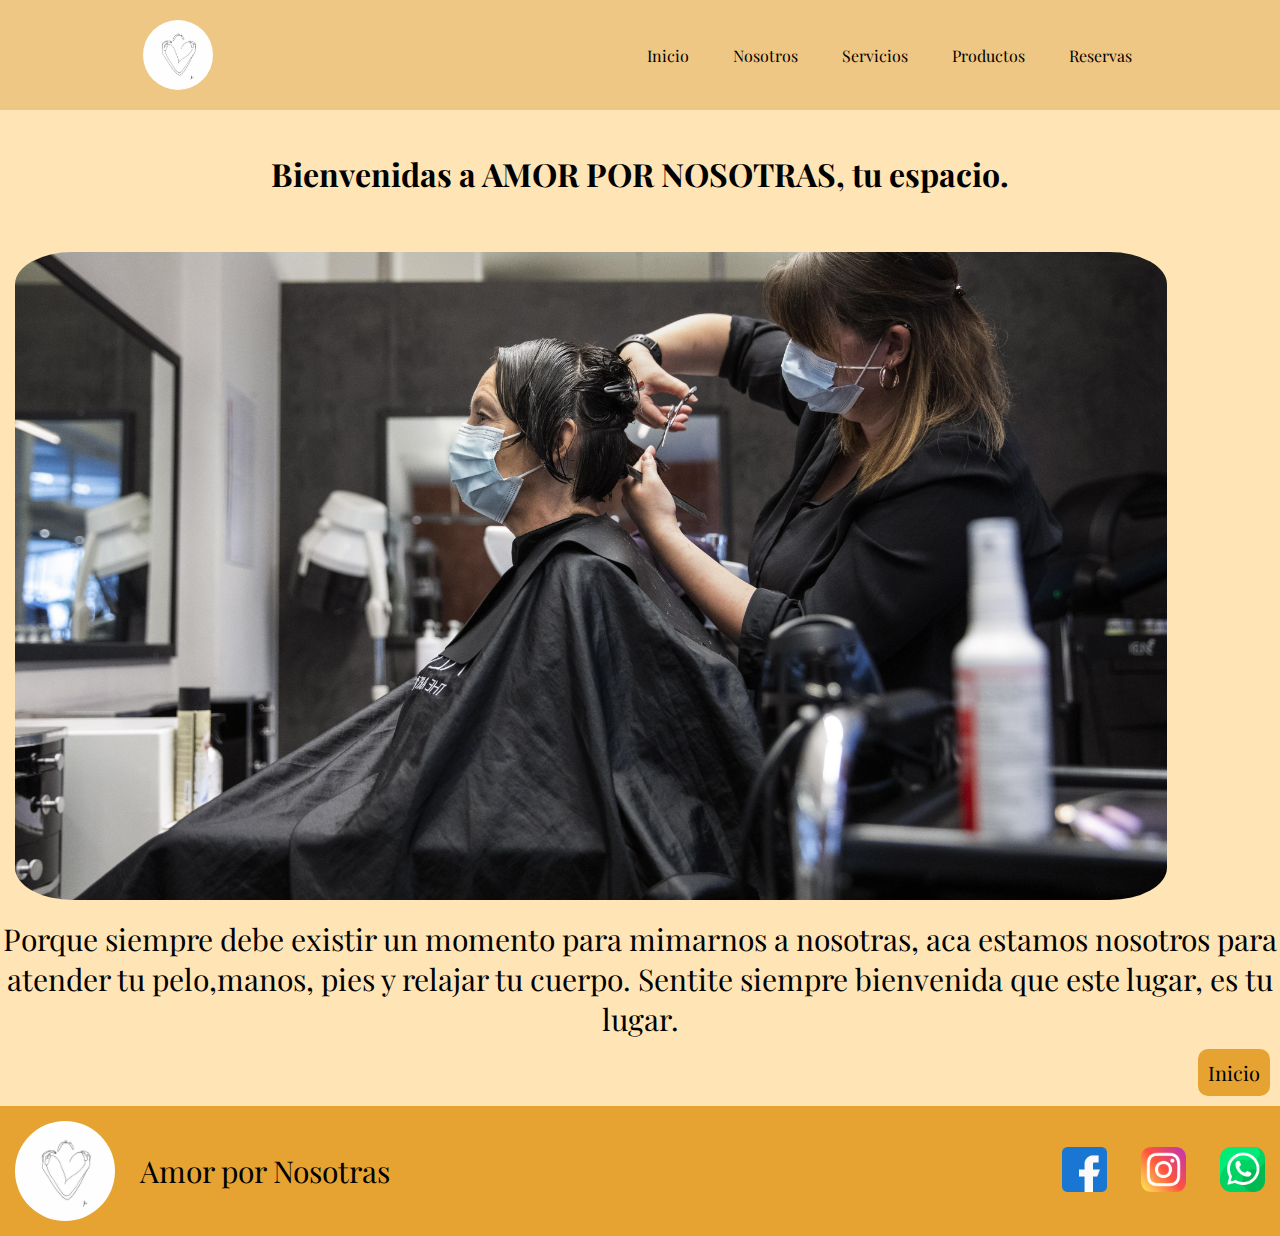
<file: pre-entrega-1/index.html>
<!DOCTYPE html>
<html lang="en">

<head>
    <meta charset="UTF-8">
    <meta http-equiv="X-UA-Compatible" content="IE=edge">
    <meta name="viewport" content="width=device-width, initial-scale=1.0">
    <title>Amor por nosotras</title>
    <link rel="icon" href="./images/images/amor-propio1.jpg">
    <link rel="stylesheet" href="styles/style.css">
</head>

<body>
    <header class="header">
        <div class="logo">
            <img src="./images/images/amor-propio1.jpg" alt="Logo de la pagina" class="logo-superior">
        </div>
        <nav>
            <ul class="menu">
                <li><a href="index.html">Inicio</a></li>
                <li><a href="./pages/nosotros.html">Nosotros</a></li>
                <li><a href="./pages/servicios.html">Servicios</a></li>
                <li><a href="./pages/productos.html">Productos</a></li>
                <li><a href="./pages/reservas.html">Reservas</a></li>
            </ul>
        </nav>
    </header>
    <br>
    <br>
    <h1> Bienvenidas a AMOR POR NOSOTRAS, tu espacio.</h1>
    <br>
    <br>
    <div class="div-padre">
        <div class="div1">
            <img src="./images/images/pelu-inicio.jpg" alt="Foto peluqueria" class="presentacion">
        </div>
        <div class="div2">
            <p class="introduccion">
                Porque siempre debe existir un momento para mimarnos a nosotras, aca estamos nosotros para atender tu
                pelo,manos, pies y relajar tu cuerpo. Sentite siempre bienvenida que este lugar, es tu lugar.
            </p>
        </div>
    </div>
    <div class="btn1">
        <a class="btn" href="index.html">Inicio</a>
    </div>
    <footer class="pie">
        <div class="caja1">
            <div class="logo">
                <img src="./images/images/amor-propio1.jpg" alt="Logo de la pagina"
                    class="logo-inferior">
                <p class="titulo-inferior">Amor por Nosotras</p>
            </div>
            <div class="redes">
                <span>
                    <img src="./images/images/facebook.png" alt="Facebook" class="fb">
                    <img src="./images/images/instagram.png" alt="Instagram" class="in">
                    <img src="./images/images/whatsapp.png" alt="Whatsapp" class="wpp">
                </span>

            </div>
        </div>
    </footer>
</body>

</html>
</file>
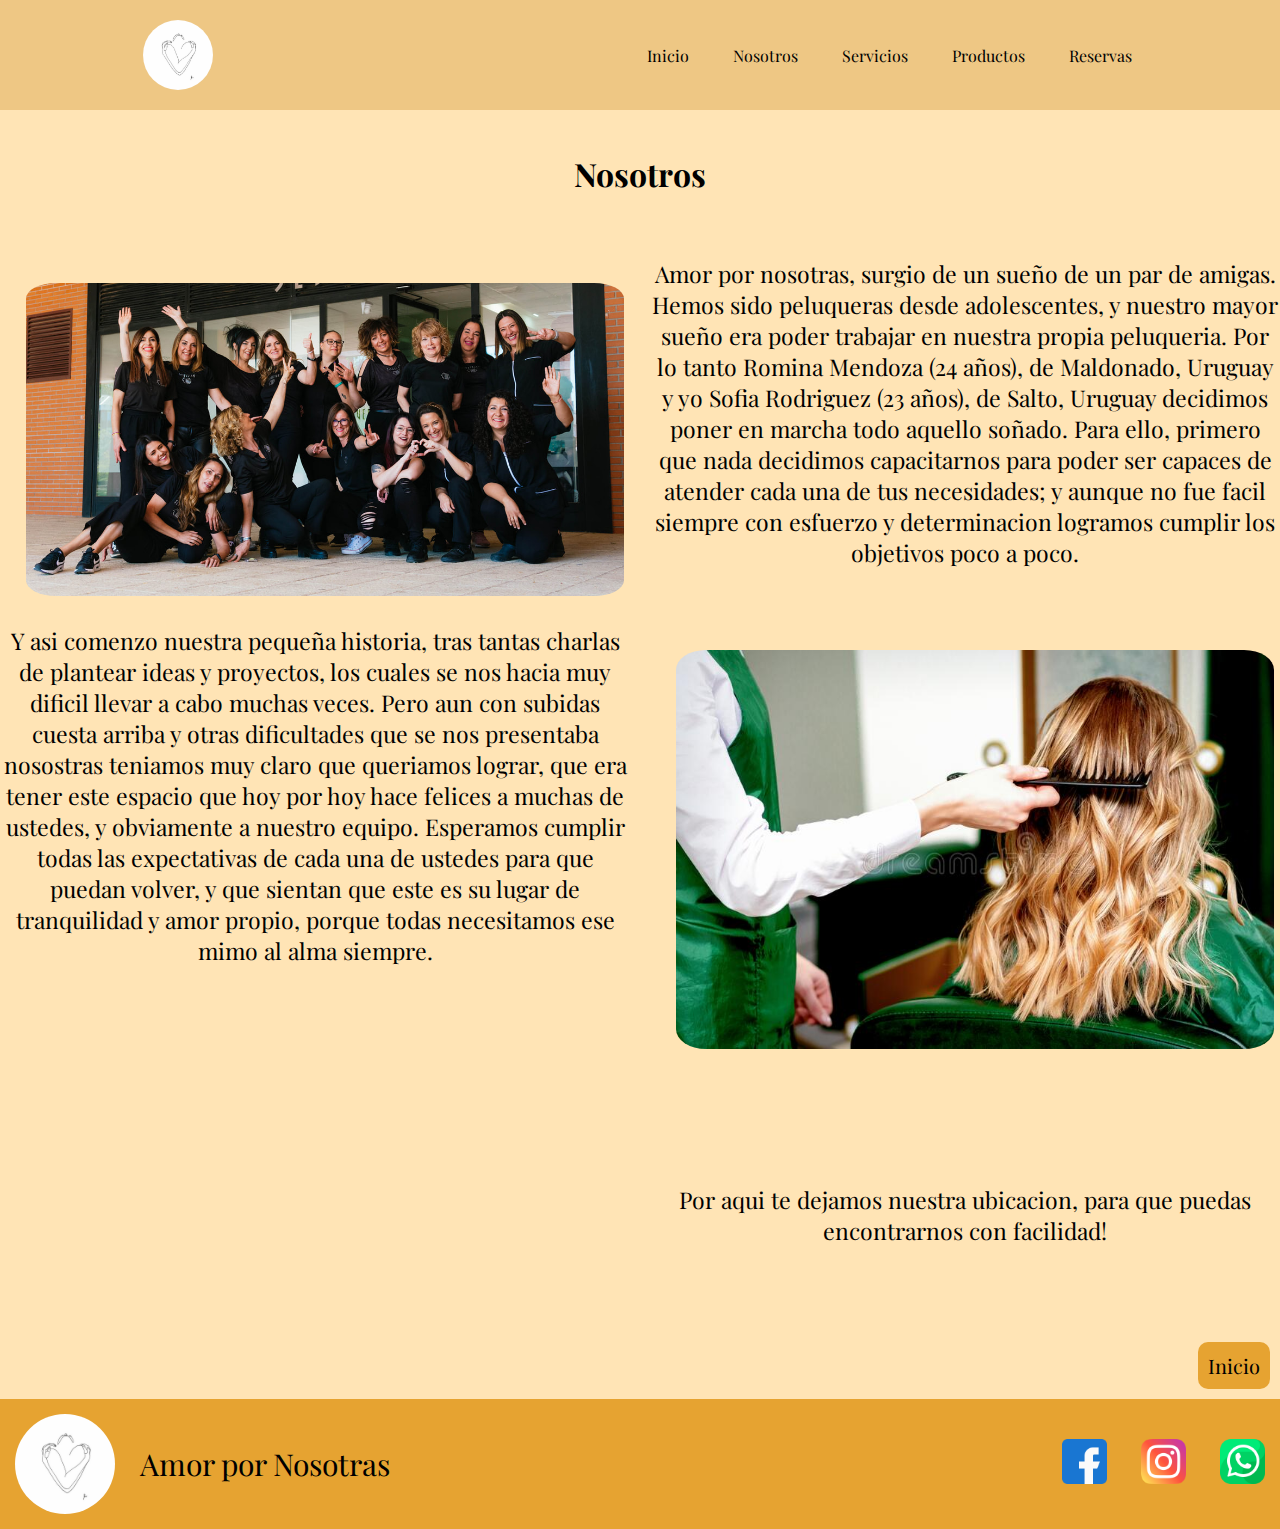
<file: pre-entrega-1/nosotros.html>
<!DOCTYPE html>
<html lang="en">

<head>
    <meta charset="UTF-8">
    <meta http-equiv="X-UA-Compatible" content="IE=edge">
    <meta name="viewport" content="width=device-width, initial-scale=1.0">
    <title>Amor por nosotras Inicio</title>
    <link rel="icon" href="./images/images/amor-propio1.jpg">
    <link rel="stylesheet" href="styles/style.css">
</head>

<body>
    <header class="header">
        <div class="logo">
            <img src="./images/images/amor-propio1.jpg" alt="Logo de la pagina" class="logo-superior">
        </div>
        <nav>
            <ul class="menu">
                <li><a href="index.html">Inicio</a></li>
                <li><a href="nosotros.html">Nosotros</a></li>
                <li><a href="servicios.html">Servicios</a></li>
                <li><a href="productos.html">Productos</a></li>
                <li><a href="reservas.html">Reservas</a></li>
            </ul>
        </nav>
    </header>
    <br>
    <br>
    <h1>Nosotros</h1>
    <br>
    <br>
    <br>
    <div class="container">
        <div class="item1">
            <img class="img" src="./images/images/pelu-nosotros1.jpg" alt="Foto de nuestro equipo.">
        </div>
        <div class="item2">
            <p>Amor por nosotras, surgio de un sueño de un par de amigas. Hemos sido peluqueras desde
                adolescentes,
                y nuestro mayor sueño era poder trabajar en nuestra propia peluqueria. Por lo tanto Romina Mendoza
                (24 años), de Maldonado, Uruguay y yo Sofia Rodriguez (23 años), de Salto, Uruguay decidimos poner
                en marcha todo aquello soñado.
                Para ello, primero que nada decidimos capacitarnos para poder ser capaces de atender cada una de
                tus necesidades; y aunque no fue facil siempre con esfuerzo y determinacion logramos cumplir los
                objetivos poco a poco.
            </p>
        </div>
    </div>
    <div class="container">
        <div class="item2">
            <p> Y asi comenzo nuestra pequeña historia, tras tantas charlas de plantear ideas y proyectos,
                los cuales se nos hacia muy dificil llevar a cabo muchas veces.
                Pero aun con subidas cuesta arriba y otras dificultades que se nos presentaba nosostras teniamos muy
                claro
                que queriamos lograr, que era tener este espacio que hoy por hoy hace felices a muchas de ustedes, y
                obviamente a nuestro equipo.
                Esperamos cumplir todas las expectativas de cada una de ustedes para que puedan volver, y que sientan
                que
                este es su lugar de tranquilidad y amor propio, porque todas necesitamos ese mimo al alma siempre.
            </p>
        </div>
        <div class="item1">
            <img src="./images/images/peinados.jpg"
                alt="Segunda foto de nuestro equipo.">
        </div>
    </div>
    <div class="col">
        <div class="item1">
            <iframe
                src="https://www.google.com/maps/embed?pb=!1m18!1m12!1m3!1d1636.2701202937812!2d-54.98358688210222!3d-34.89288970215304!2m3!1f0!2f0!3f0!3m2!1i1024!2i768!4f13.1!3m3!1m2!1s0x9575116d8a341df5%3A0x7ba27c5ccbbc2c7!2sSALUD%20Y%20BELLEZA!5e0!3m2!1ses-419!2suy!4v1679003497222!5m2!1ses-419!2suy"
                width="100%" height="250" style="border:0;" allowfullscreen="" loading="lazy"
                referrerpolicy="no-referrer-when-downgrade"></iframe>
        </div>
        <div class="item2">
            <p>Por aqui te dejamos nuestra ubicacion, para que puedas encontrarnos con facilidad!</p>
        </div>
    </div>
    <div class="btn1">
        <a class="btn" href="index.html">Inicio</a>
    </div>
    <footer class="pie">
        <div class="caja1">
            <div class="logo">
                <img src="./images/images/amor-propio1.jpg" alt="Logo de la pagina"
                    class="logo-inferior">
                <p class="titulo-inferior">Amor por Nosotras</p>
            </div>
            <div class="redes">
                <span>
                    <img src="./images/images/facebook.png" alt="Facebook" class="fb">
                    <img src="./images/images/instagram.png" alt="Instagram" class="in">
                    <img src="./images/images/whatsapp.png" alt="Whatsapp" class="wpp">
                </span>

            </div>
        </div>
    </footer>
</body>

</html>
</file>
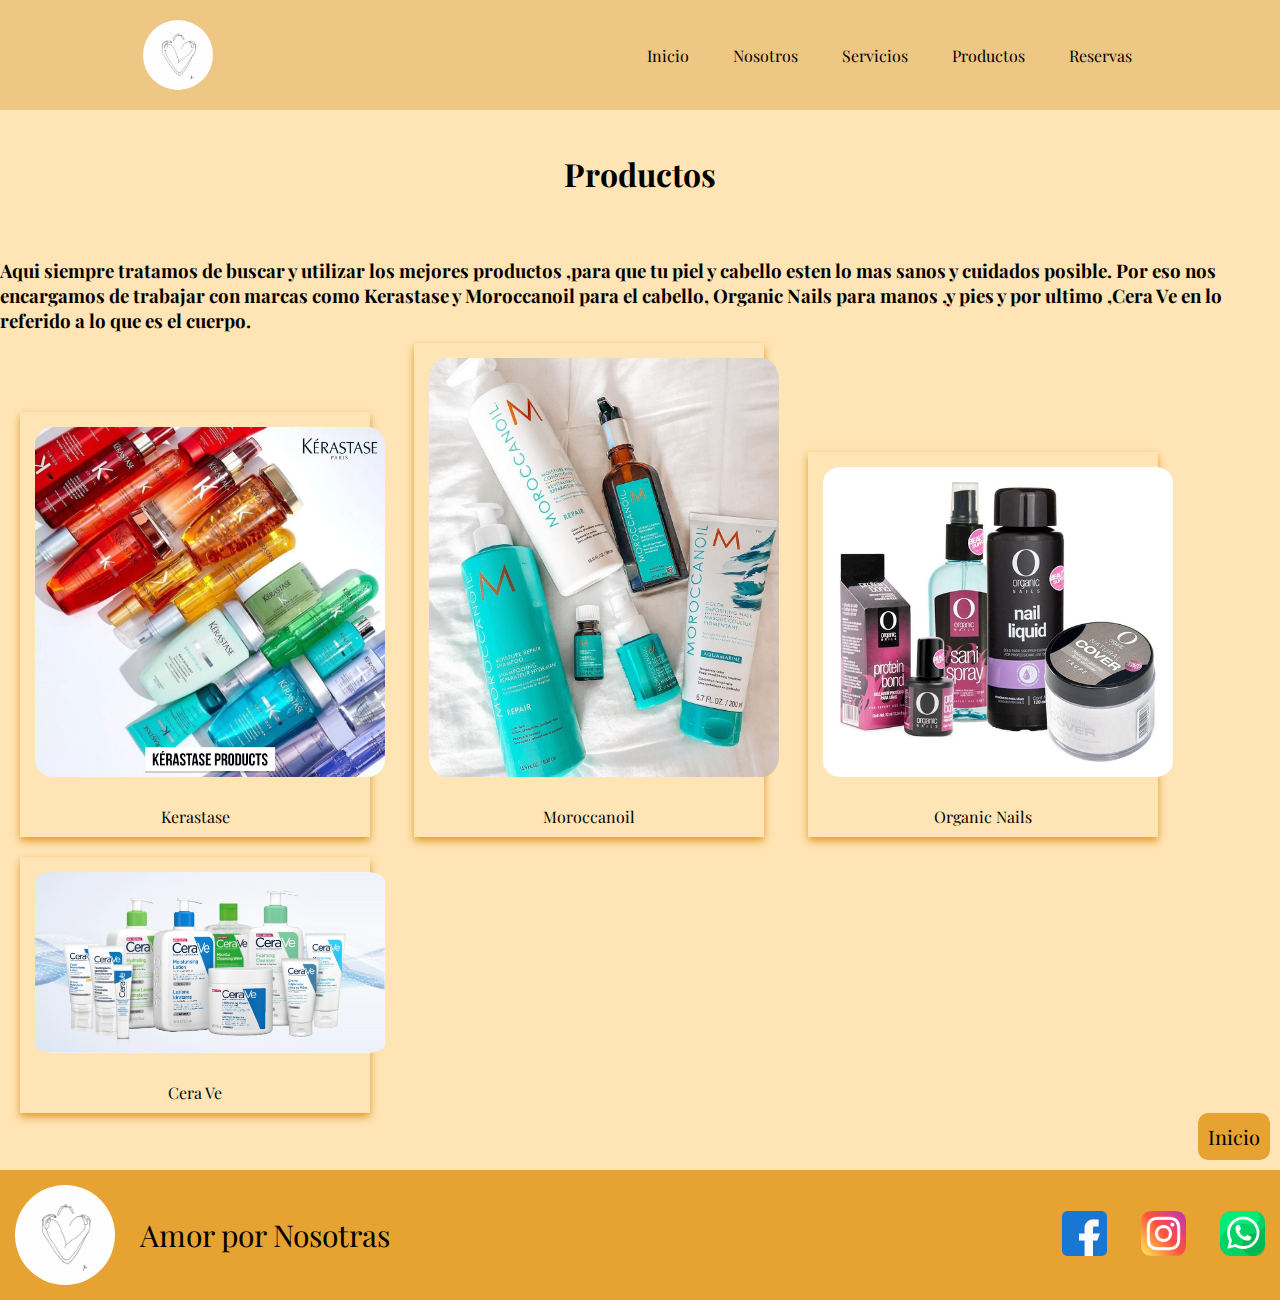
<file: pre-entrega-1/productos.html>
<!DOCTYPE html>
<html lang="en">

<head>
    <meta charset="UTF-8">
    <meta http-equiv="X-UA-Compatible" content="IE=edge">
    <meta name="viewport" content="width=device-width, initial-scale=1.0">
    <title>Amor por nosotras Productos</title>
    <link rel="icon" href="./images/images/amor-propio1.jpg">
    <link rel="stylesheet" href="styles/style.css">
</head>

<body>
    <header class="header">
        <div class="logo">
            <img src="./images/images/amor-propio1.jpg" alt="Logo de la pagina" class="logo-superior">
        </div>
        <nav>
            <ul class="menu">
                <li><a href="index.html">Inicio</a></li>
                <li><a href="nosotros.html">Nosotros</a></li>
                <li><a href="servicios.html">Servicios</a></li>
                <li><a href="productos.html">Productos</a></li>
                <li><a href="reservas.html">Reservas</a></li>
            </ul>
        </nav>
    </header>
    <br>
    <br>
    <h1>Productos</h1>
    <br>
    <br>
    <br>
    <h3>Aqui siempre tratamos de buscar y utilizar los mejores productos ,para que tu piel y cabello esten lo mas sanos
        y
        cuidados posible.


        Por eso nos encargamos de trabajar con marcas como Kerastase y Moroccanoil para el cabello,
        Organic Nails para manos ,y pies y por ultimo ,Cera Ve en lo referido a lo que es el cuerpo.</h3>
    <div class="galeria">
        <div class="foto">
            <img src="./images/images/Kerastase-Product.webp" alt="Productos Kerastase"
                class="productos">
        </div>
        <div class="desc">
            <p>Kerastase</p>
        </div>
    </div>
    <div class="galeria">
        <div class="foto">
            <img src="./images/images/moroccanoil.jpeg" alt="Productos Moroccanoil" class="productos">
        </div>
        <div class="desc">
            <p>Moroccanoil</p>
        </div>
    </div>
    <div class="galeria">
        <div class="foto">
            <img src="./images/images/organic-nails.jpg" alt="Productos Organic Nails"
                class="productos">
        </div>
        <div class="desc">
            <p>Organic Nails</p>
        </div>
    </div>
    <div class="galeria">
        <div class="foto">
            <img src="./images/images/ceravebannernuevoimpactar.jpg" alt="Productos Cera Ve"
                class="productos">
        </div>
        <div class="desc">
            <p>Cera Ve</p>
        </div>
    </div>
    </div>
    <div class="btn1">
        <a class="btn" href="index.html">Inicio</a>
    </div>
    <footer class="pie">
        <div class="caja1">
            <div class="logo">
                <img src="./images/images/amor-propio1.jpg" alt="Logo de la pagina"
                    class="logo-inferior">
                <p class="titulo-inferior">Amor por Nosotras</p>
            </div>
            <div class="redes">
                <span>
                    <img src="./images/images/facebook.png" alt="Facebook" class="fb">
                    <img src="./images/images/instagram.png" alt="Instagram" class="in">
                    <img src="./images/images/whatsapp.png" alt="Whatsapp" class="wpp">
                </span>

            </div>
        </div>
    </footer>
</body>

</html>
</file>
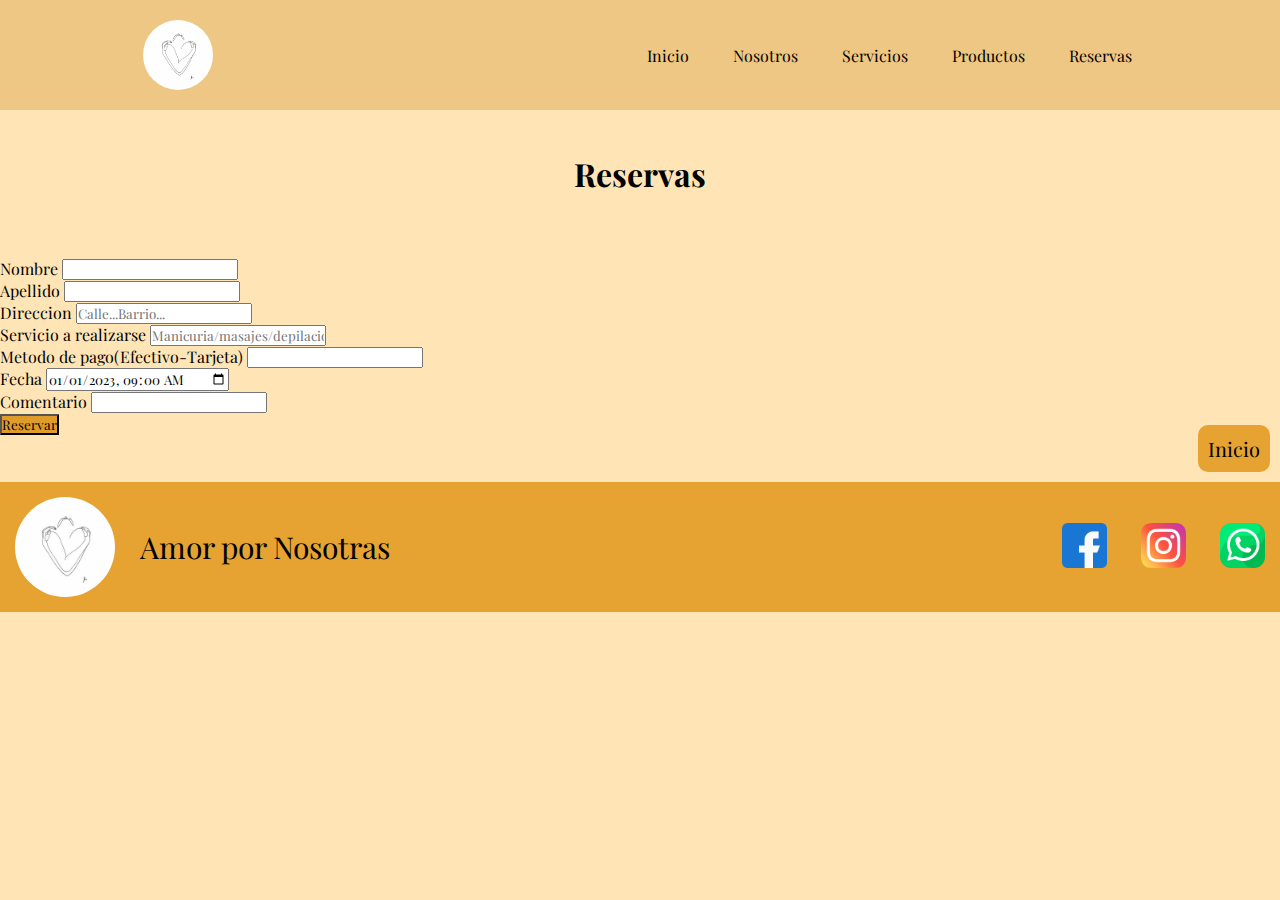
<file: pre-entrega-1/reservas.html>
<!DOCTYPE html>
<html lang="en">

<head>
    <meta charset="UTF-8">
    <meta http-equiv="X-UA-Compatible" content="IE=edge">
    <meta name="viewport" content="width=device-width, initial-scale=1.0">
    <title>Amor por nosotras Reservas</title>
    <link rel="icon" href="./images/images/amor-propio1.jpg">
    <link rel="stylesheet" href="styles/style.css">
    <link href="https://cdn.jsdelivr.net/npm/bootstrap@5.3.0-alpha1/dist/css/bootstrap.min.css" rel="stylesheet"
        integrity="sha384-GLhlTQ8iRABdZLl6O3oVMWSktQOp6b7In1Zl3/Jr59b6EGGoI1aFkw7cmDA6j6gD" crossorigin="anonymous">
</head>

<body>
    <header class="header">
        <div class="logo">
            <img src="./images/images/amor-propio1.jpg" alt="Logo de la pagina" class="logo-superior">
        </div>
        <nav>
            <ul class="menu">
                <li><a href="index.html">Inicio</a></li>
                <li><a href="nosotros.html">Nosotros</a></li>
                <li><a href="servicios.html">Servicios</a></li>
                <li><a href="productos.html">Productos</a></li>
                <li><a href="reservas.html">Reservas</a></li>
            </ul>
        </nav>
    </header>
    <br>
    <br>
    <h1> Reservas</h1>
    <br>
    <br>
    <br>
    <form class="row g-3">
        <div class="col-md-6">
            <label for="inputNombre4" class="form-label">Nombre</label>
            <input type="text" class="form-control" id="inputNombre4">
        </div>
        <div class="col-md-6">
            <label for="inputApellido4" class="form-label">Apellido</label>
            <input type="text" class="form-control" id="inputApellido4">
        </div>
        <div class="col-12">
            <label for="inputDireccion" class="form-label">Direccion</label>
            <input type="text" class="form-control" id="inputDireccion" placeholder="Calle...Barrio...">
        </div>
        <div class="col-12">
            <label for="inputServicio" class="form-label">Servicio a realizarse</label>
            <input type="text" class="form-control" id="inputServicio" placeholder="Manicuria/masajes/depilacion...">
        </div>
        <div class="col-md-6">
            <label for="inputMetodopago" class="form-label">Metodo de pago(Efectivo-Tarjeta)</label>
            <input type="text" class="form-control" id="inputMetodopago">
        </div>
        <div class="col-md-4">
            <label for="inputFecha" class="form-label">Fecha</label>
            <input type="datetime-local" value="2023-01-01T09:00" min="2023-01-01" max="2023-06-31">
        </div>
        <div class="col-md-2">
            <label for="inputComentario" class="form-label">Comentario</label>
            <input type="text" class="form-control" id="inputComentario">
        </div>
        <div class="col-12">
            <button type="submit" class="btn-res">Reservar</button>
        </div>
    </form>
    <div class="btn1">
        <a class="btn" href="index.html">Inicio</a>
    </div>
    <footer class="pie">
        <div class="caja1">
            <div class="logo">
                <img src="./images/images/amor-propio1.jpg" alt="Logo de la pagina"
                    class="logo-inferior">
                <p class="titulo-inferior">Amor por Nosotras</p>
            </div>
            <div class="redes">
                <span>
                    <img src="./images/images/facebook.png" alt="Facebook" class="fb">
                    <img src="./images/images/instagram.png" alt="Instagram" class="in">
                    <img src="./images/images/whatsapp.png" alt="Whatsapp" class="wpp">
                </span>

            </div>
        </div>
    </footer>
    <script src="https://cdn.jsdelivr.net/npm/bootstrap@5.3.0-alpha1/dist/js/bootstrap.bundle.min.js"
        integrity="sha384-w76AqPfDkMBDXo30jS1Sgez6pr3x5MlQ1ZAGC+nuZB+EYdgRZgiwxhTBTkF7CXvN"
        crossorigin="anonymous"></script>
</body>

</html>
</file>
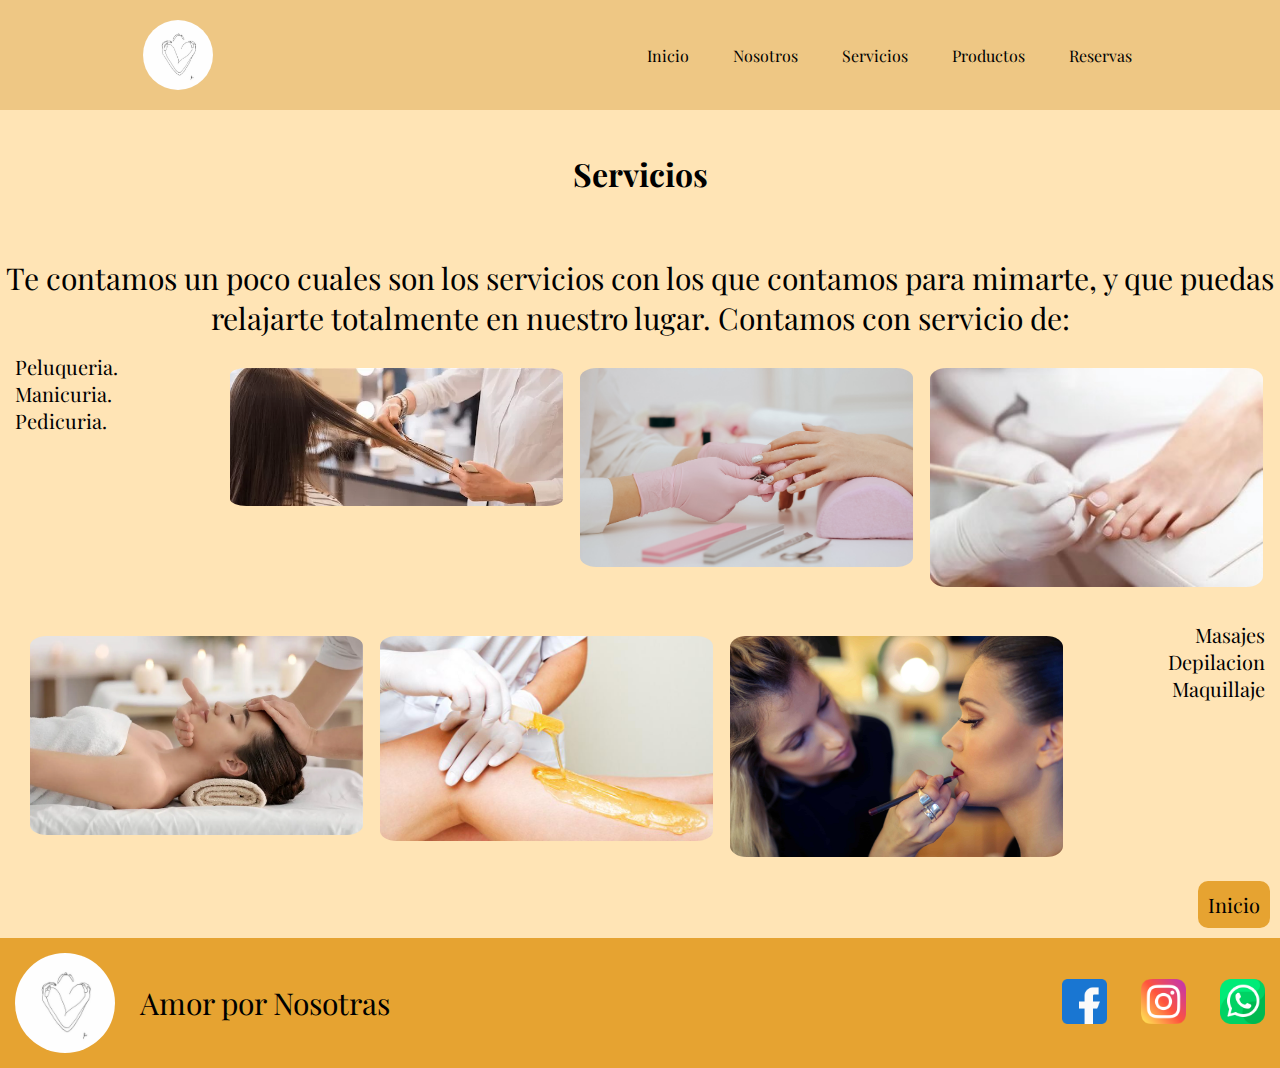
<file: pre-entrega-1/servicios.html>
<!DOCTYPE html>
<html lang="en">

<head>
    <meta charset="UTF-8">
    <meta http-equiv="X-UA-Compatible" content="IE=edge">
    <meta name="viewport" content="width=device-width, initial-scale=1.0">
    <title>Amor por nosotras Servicios</title>
    <link rel="icon" href="./images/images/amor-propio1.jpg">
    <link rel="stylesheet" href="styles/style.css">
</head>

<body>
    <header class="header">
        <div class="logo">
            <img src="./images/images/amor-propio1.jpg" alt="Logo de la pagina" class="logo-superior">
        </div>
        <nav>
            <ul class="menu">
                <li><a href="index.html">Inicio</a></li>
                <li><a href="nosotros.html">Nosotros</a></li>
                <li><a href="servicios.html">Servicios</a></li>
                <li><a href="productos.html">Productos</a></li>
                <li><a href="reservas.html">Reservas</a></li>
            </ul>
        </nav>
    </header>
    <br>
    <br>
    <h1>Servicios</h1>
    <br>
    <br>
    <br>
    <div class="servicios">Te contamos un poco cuales son los servicios con los que contamos para mimarte, y que puedas
        relajarte
        totalmente en nuestro lugar. Contamos con servicio de: </div>
    <div class="lista-padre">
        <div class="lista1">
            <ul >
                <li>Peluqueria.</li>
                <li>Manicuria.</li>
                <li>Pedicuria.</li>
            </ul>
        </div>
        <div>
            <img src="./images/images/pelu-serv-1.webp" alt="Servicio de peluqueria">
        </div>
        <div>
            <img src="./images/images/manicura-haciendo-arreglo-de-manos-2.jpg"
                alt="Servicio de manicuria">
        </div>
        <div>
            <img src="./images/images/pedicuria.1.jpg" alt="Servicio de pedicuria">
        </div>
    </div>
    <div class="lista-padre2">
        <div>
            <img src="./images/images/masaje.webp" alt="Servicio de masajes">
        </div>
        <div>
            <img src="./images/images/depilacion.jpg" alt="Servicio de depilacion">
        </div>
        <div>
            <img src="./images/images/maquillaje.jpg" alt="Servicio de maquillaje">
        </div>
        <div class="lista1">
            <ul >
                <li>Masajes</li>
                <li>Depilacion</li>
                <li>Maquillaje</li>
            </ul>
        </div>
    </div>
    <div class="btn1">
        <a class="btn" href="index.html">Inicio</a>
    </div>
    <footer class="pie">
        <div class="caja1">
            <div class="logo">
                <img src="./images/images/amor-propio1.jpg" alt="Logo de la pagina"
                    class="logo-inferior">
                <p class="titulo-inferior">Amor por Nosotras</p>
            </div>
            <div class="redes">
                <span>
                    <img src="./images/images/facebook.png" alt="Facebook" class="fb">
                    <img src="./images/images/instagram.png" alt="Instagram" class="in">
                    <img src="./images/images/whatsapp.png" alt="Whatsapp" class="wpp">
                </span>

            </div>
        </div>
    </footer>
</body>

</html>
</file>
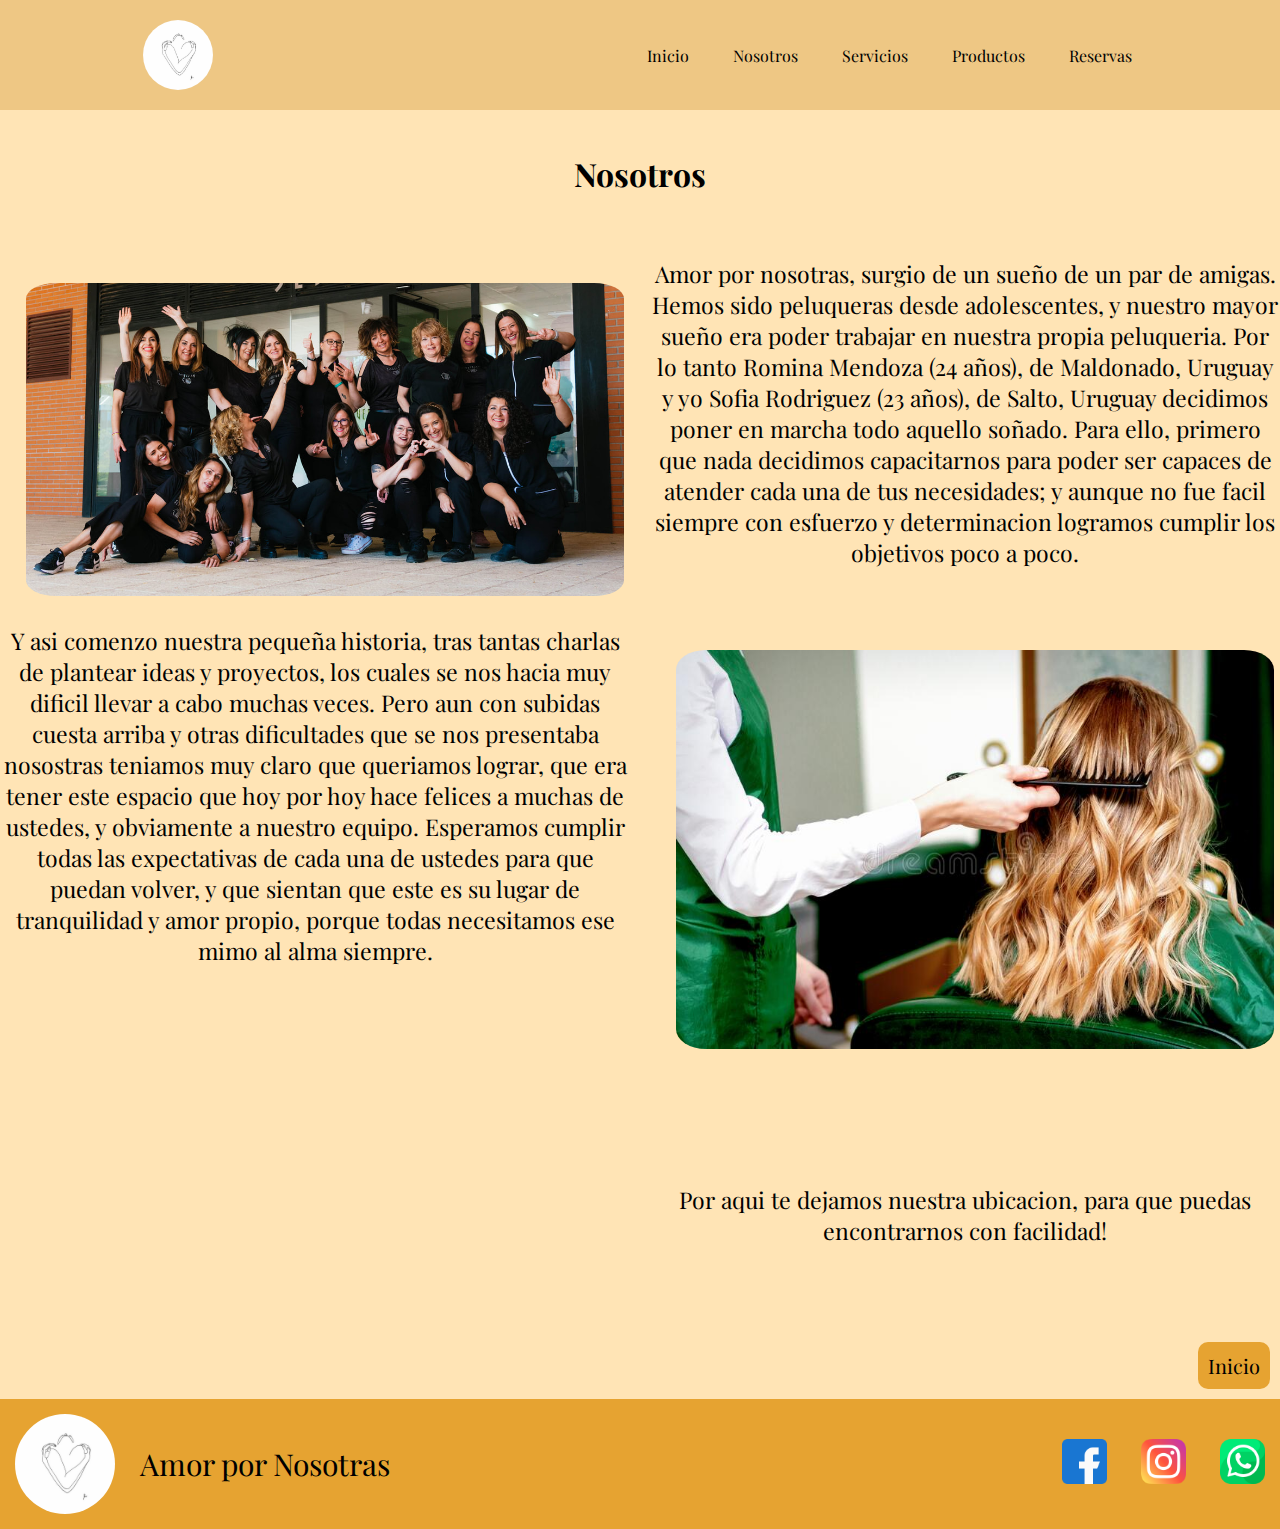
<file: pre-entrega-1/pages/nosotros.html>
<!DOCTYPE html>
<html lang="en">

<head>
    <meta charset="UTF-8">
    <meta http-equiv="X-UA-Compatible" content="IE=edge">
    <meta name="viewport" content="width=device-width, initial-scale=1.0">
    <title>Amor por nosotras Inicio</title>
    <link rel="icon" href="../images/images/amor-propio1.jpg">
    <link rel="stylesheet" href="../styles/style.css">
</head>

<body>
    <header class="header">
        <div class="logo">
            <img src="../images/images/amor-propio1.jpg" alt="Logo de la pagina" class="logo-superior">
        </div>
        <nav>
            <ul class="menu">
                <li><a href="../index.html">Inicio</a></li>
                <li><a href="nosotros.html">Nosotros</a></li>
                <li><a href="servicios.html">Servicios</a></li>
                <li><a href="productos.html">Productos</a></li>
                <li><a href="reservas.html">Reservas</a></li>
            </ul>
        </nav>
    </header>
    <br>
    <br>
    <h1>Nosotros</h1>
    <br>
    <br>
    <br>
    <div class="container">
        <div class="item1">
            <img class="img" src="../images/images/pelu-nosotros1.jpg" alt="Foto de nuestro equipo.">
        </div>
        <div class="item2">
            <p>Amor por nosotras, surgio de un sueño de un par de amigas. Hemos sido peluqueras desde
                adolescentes,
                y nuestro mayor sueño era poder trabajar en nuestra propia peluqueria. Por lo tanto Romina Mendoza
                (24 años), de Maldonado, Uruguay y yo Sofia Rodriguez (23 años), de Salto, Uruguay decidimos poner
                en marcha todo aquello soñado.
                Para ello, primero que nada decidimos capacitarnos para poder ser capaces de atender cada una de
                tus necesidades; y aunque no fue facil siempre con esfuerzo y determinacion logramos cumplir los
                objetivos poco a poco.
            </p>
        </div>
    </div>
    <div class="container">
        <div class="item2">
            <p> Y asi comenzo nuestra pequeña historia, tras tantas charlas de plantear ideas y proyectos,
                los cuales se nos hacia muy dificil llevar a cabo muchas veces.
                Pero aun con subidas cuesta arriba y otras dificultades que se nos presentaba nosostras teniamos muy
                claro
                que queriamos lograr, que era tener este espacio que hoy por hoy hace felices a muchas de ustedes, y
                obviamente a nuestro equipo.
                Esperamos cumplir todas las expectativas de cada una de ustedes para que puedan volver, y que sientan
                que
                este es su lugar de tranquilidad y amor propio, porque todas necesitamos ese mimo al alma siempre.
            </p>
        </div>
        <div class="item1">
            <img src="../images/images/peinados.jpg"
                alt="Segunda foto de nuestro equipo.">
        </div>
    </div>
    <div class="col">
        <div class="item1">
            <iframe
                src="https://www.google.com/maps/embed?pb=!1m18!1m12!1m3!1d1636.2701202937812!2d-54.98358688210222!3d-34.89288970215304!2m3!1f0!2f0!3f0!3m2!1i1024!2i768!4f13.1!3m3!1m2!1s0x9575116d8a341df5%3A0x7ba27c5ccbbc2c7!2sSALUD%20Y%20BELLEZA!5e0!3m2!1ses-419!2suy!4v1679003497222!5m2!1ses-419!2suy"
                width="100%" height="250" style="border:0;" allowfullscreen="" loading="lazy"
                referrerpolicy="no-referrer-when-downgrade"></iframe>
        </div>
        <div class="item2">
            <p>Por aqui te dejamos nuestra ubicacion, para que puedas encontrarnos con facilidad!</p>
        </div>
    </div>
    <div class="btn1">
        <a class="btn" href="index.html">Inicio</a>
    </div>
    <footer class="pie">
        <div class="caja1">
            <div class="logo">
                <img src="../images/images/amor-propio1.jpg" alt="Logo de la pagina"
                    class="logo-inferior">
                <p class="titulo-inferior">Amor por Nosotras</p>
            </div>
            <div class="redes">
                <span>
                    <img src="../images/images/facebook.png" alt="Facebook" class="fb">
                    <img src="../images/images/instagram.png" alt="Instagram" class="in">
                    <img src="../images/images/whatsapp.png" alt="Whatsapp" class="wpp">
                </span>

            </div>
        </div>
    </footer>
</body>

</html>
</file>
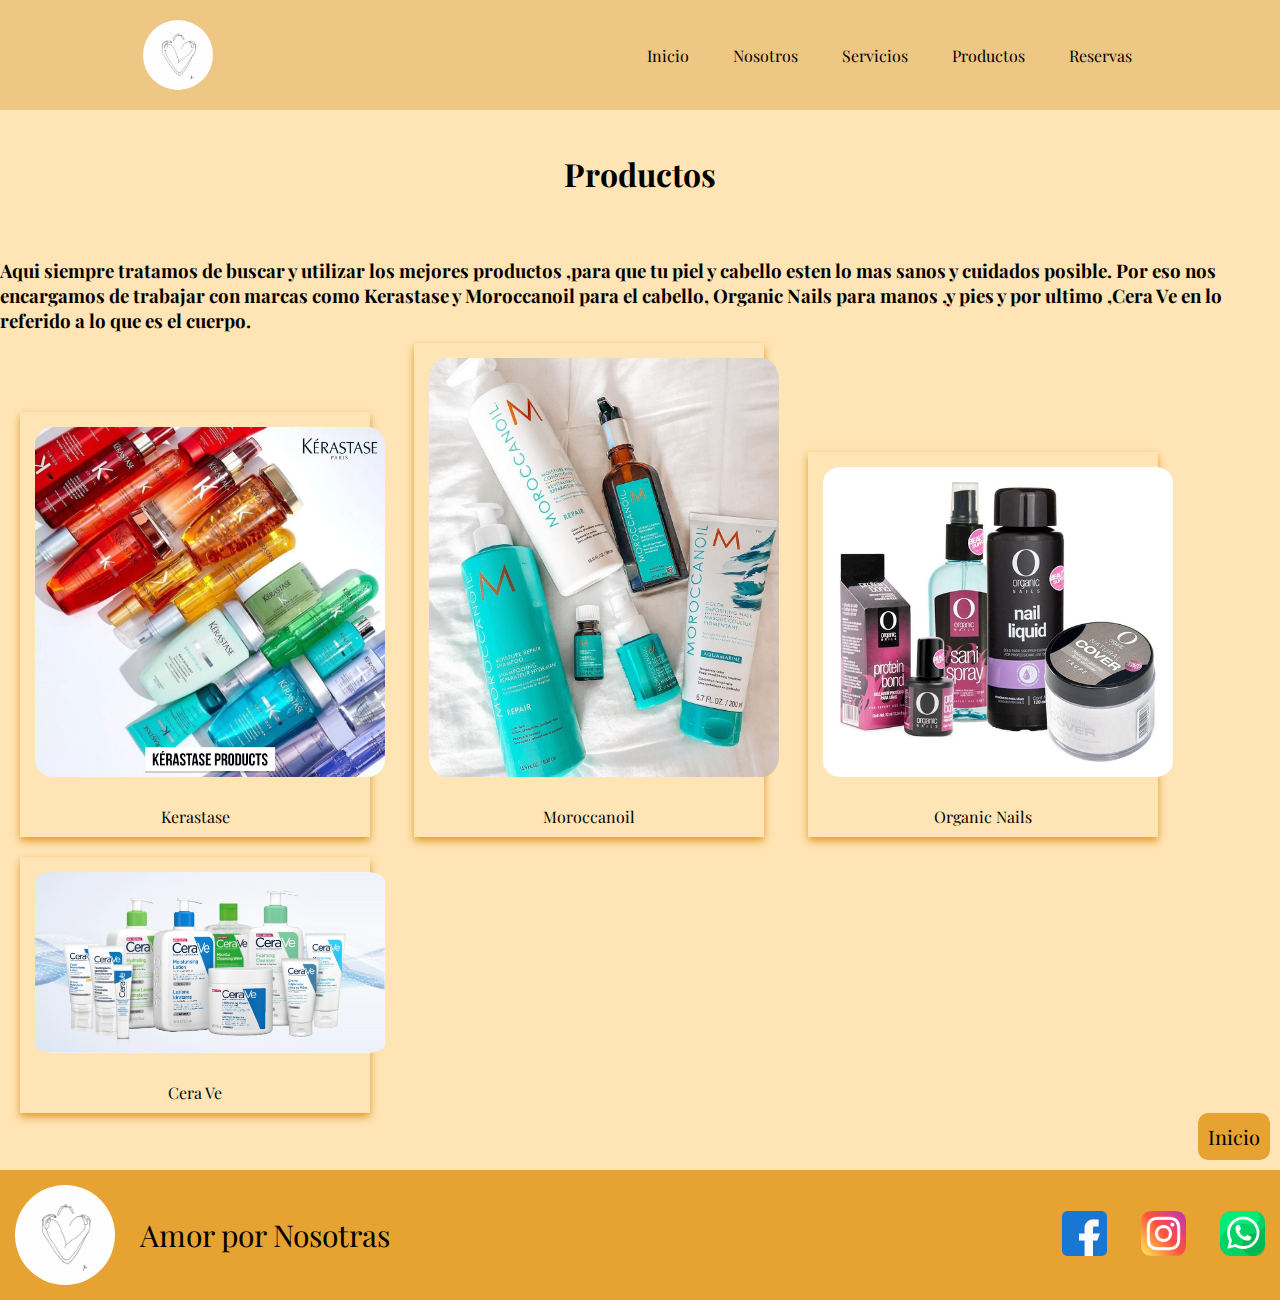
<file: pre-entrega-1/pages/productos.html>
<!DOCTYPE html>
<html lang="en">

<head>
    <meta charset="UTF-8">
    <meta http-equiv="X-UA-Compatible" content="IE=edge">
    <meta name="viewport" content="width=device-width, initial-scale=1.0">
    <title>Amor por nosotras Productos</title>
    <link rel="icon" href="../images/images/amor-propio1.jpg">
    <link rel="stylesheet" href="../styles/style.css">
</head>

<body>
    <header class="header">
        <div class="logo">
            <img src="../images/images/amor-propio1.jpg" alt="Logo de la pagina" class="logo-superior">
        </div>
        <nav>
            <ul class="menu">
                <li><a href="../index.html">Inicio</a></li>
                <li><a href="nosotros.html">Nosotros</a></li>
                <li><a href="servicios.html">Servicios</a></li>
                <li><a href="productos.html">Productos</a></li>
                <li><a href="reservas.html">Reservas</a></li>
            </ul>
        </nav>
    </header>
    <br>
    <br>
    <h1>Productos</h1>
    <br>
    <br>
    <br>
    <h3>Aqui siempre tratamos de buscar y utilizar los mejores productos ,para que tu piel y cabello esten lo mas sanos
        y
        cuidados posible.


        Por eso nos encargamos de trabajar con marcas como Kerastase y Moroccanoil para el cabello,
        Organic Nails para manos ,y pies y por ultimo ,Cera Ve en lo referido a lo que es el cuerpo.</h3>
    <div class="galeria">
        <div class="foto">
            <img src="../images/images/Kerastase-Product.webp" alt="Productos Kerastase"
                class="productos">
        </div>
        <div class="desc">
            <p>Kerastase</p>
        </div>
    </div>
    <div class="galeria">
        <div class="foto">
            <img src="../images/images/moroccanoil.jpeg" alt="Productos Moroccanoil" class="productos">
        </div>
        <div class="desc">
            <p>Moroccanoil</p>
        </div>
    </div>
    <div class="galeria">
        <div class="foto">
            <img src="../images/images/organic-nails.jpg" alt="Productos Organic Nails"
                class="productos">
        </div>
        <div class="desc">
            <p>Organic Nails</p>
        </div>
    </div>
    <div class="galeria">
        <div class="foto">
            <img src="../images/images/ceravebannernuevoimpactar.jpg" alt="Productos Cera Ve"
                class="productos">
        </div>
        <div class="desc">
            <p>Cera Ve</p>
        </div>
    </div>
    </div>
    <div class="btn1">
        <a class="btn" href="index.html">Inicio</a>
    </div>
    <footer class="pie">
        <div class="caja1">
            <div class="logo">
                <img src="../images/images/amor-propio1.jpg" alt="Logo de la pagina"
                    class="logo-inferior">
                <p class="titulo-inferior">Amor por Nosotras</p>
            </div>
            <div class="redes">
                <span>
                    <img src="../images/images/facebook.png" alt="Facebook" class="fb">
                    <img src="../images/images/instagram.png" alt="Instagram" class="in">
                    <img src="../images/images/whatsapp.png" alt="Whatsapp" class="wpp">
                </span>

            </div>
        </div>
    </footer>
</body>

</html>
</file>
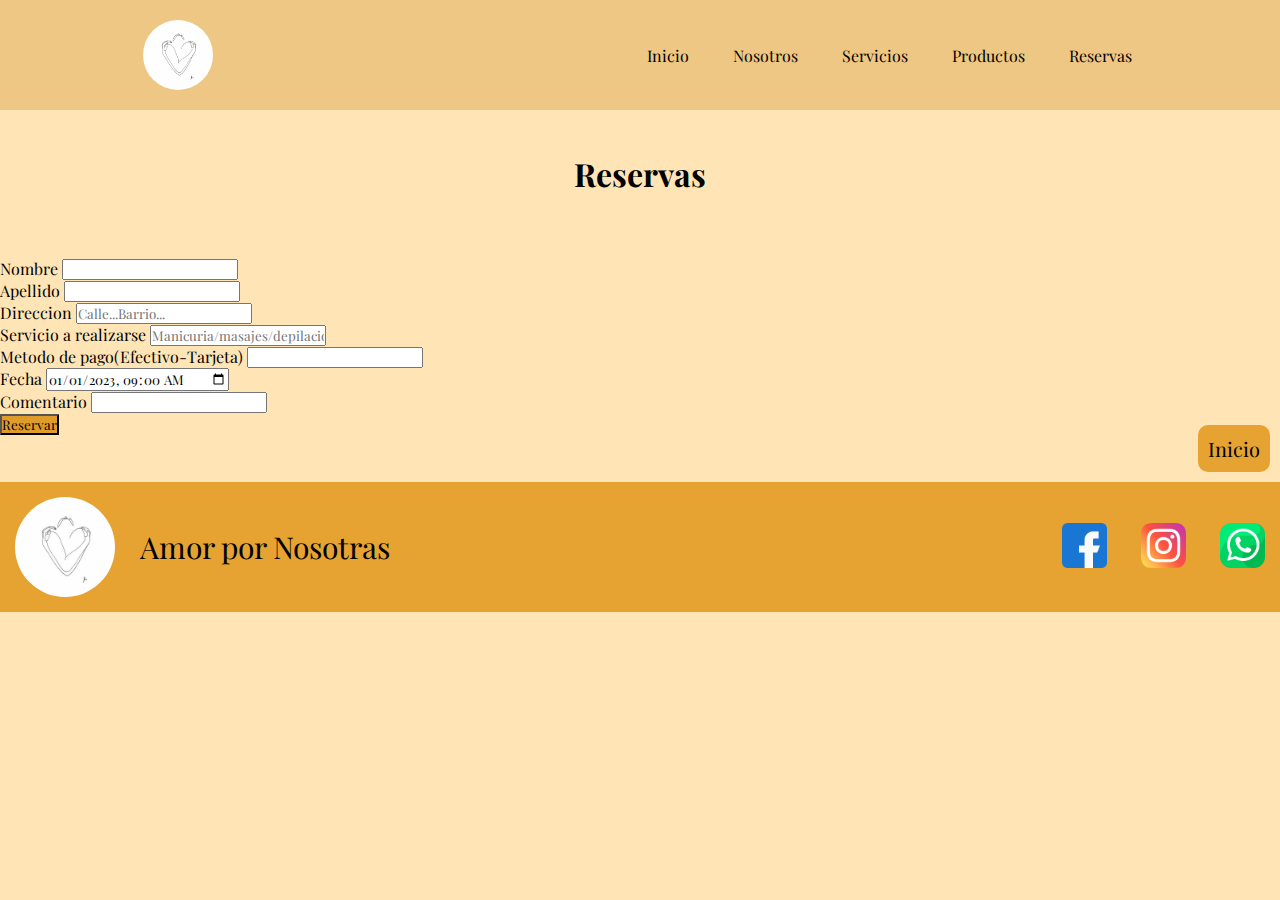
<file: pre-entrega-1/pages/reservas.html>
<!DOCTYPE html>
<html lang="en">

<head>
    <meta charset="UTF-8">
    <meta http-equiv="X-UA-Compatible" content="IE=edge">
    <meta name="viewport" content="width=device-width, initial-scale=1.0">
    <title>Amor por nosotras Reservas</title>
    <link rel="icon" href="../images/images/amor-propio1.jpg">
    <link rel="stylesheet" href="../styles/style.css">
    <link href="https://cdn.jsdelivr.net/npm/bootstrap@5.3.0-alpha1/dist/css/bootstrap.min.css" rel="stylesheet"
        integrity="sha384-GLhlTQ8iRABdZLl6O3oVMWSktQOp6b7In1Zl3/Jr59b6EGGoI1aFkw7cmDA6j6gD" crossorigin="anonymous">
</head>

<body>
    <header class="header">
        <div class="logo">
            <img src="../images/images/amor-propio1.jpg" alt="Logo de la pagina" class="logo-superior">
        </div>
        <nav>
            <ul class="menu">
                <li><a href="../index.html">Inicio</a></li>
                <li><a href="nosotros.html">Nosotros</a></li>
                <li><a href="servicios.html">Servicios</a></li>
                <li><a href="productos.html">Productos</a></li>
                <li><a href="reservas.html">Reservas</a></li>
            </ul>
        </nav>
    </header>
    <br>
    <br>
    <h1> Reservas</h1>
    <br>
    <br>
    <br>
    <form class="row g-3">
        <div class="col-md-6">
            <label for="inputNombre4" class="form-label">Nombre</label>
            <input type="text" class="form-control" id="inputNombre4">
        </div>
        <div class="col-md-6">
            <label for="inputApellido4" class="form-label">Apellido</label>
            <input type="text" class="form-control" id="inputApellido4">
        </div>
        <div class="col-12">
            <label for="inputDireccion" class="form-label">Direccion</label>
            <input type="text" class="form-control" id="inputDireccion" placeholder="Calle...Barrio...">
        </div>
        <div class="col-12">
            <label for="inputServicio" class="form-label">Servicio a realizarse</label>
            <input type="text" class="form-control" id="inputServicio" placeholder="Manicuria/masajes/depilacion...">
        </div>
        <div class="col-md-6">
            <label for="inputMetodopago" class="form-label">Metodo de pago(Efectivo-Tarjeta)</label>
            <input type="text" class="form-control" id="inputMetodopago">
        </div>
        <div class="col-md-4">
            <label for="inputFecha" class="form-label">Fecha</label>
            <input type="datetime-local" value="2023-01-01T09:00" min="2023-01-01" max="2023-06-31">
        </div>
        <div class="col-md-2">
            <label for="inputComentario" class="form-label">Comentario</label>
            <input type="text" class="form-control" id="inputComentario">
        </div>
        <div class="col-12">
            <button type="submit" class="btn-res">Reservar</button>
        </div>
    </form>
    <div class="btn1">
        <a class="btn" href="index.html">Inicio</a>
    </div>
    <footer class="pie">
        <div class="caja1">
            <div class="logo">
                <img src="../images/images/amor-propio1.jpg" alt="Logo de la pagina"
                    class="logo-inferior">
                <p class="titulo-inferior">Amor por Nosotras</p>
            </div>
            <div class="redes">
                <span>
                    <img src="../images/images/facebook.png" alt="Facebook" class="fb">
                    <img src="../images/images/instagram.png" alt="Instagram" class="in">
                    <img src="../images/images/whatsapp.png" alt="Whatsapp" class="wpp">
                </span>

            </div>
        </div>
    </footer>
    <script src="https://cdn.jsdelivr.net/npm/bootstrap@5.3.0-alpha1/dist/js/bootstrap.bundle.min.js"
        integrity="sha384-w76AqPfDkMBDXo30jS1Sgez6pr3x5MlQ1ZAGC+nuZB+EYdgRZgiwxhTBTkF7CXvN"
        crossorigin="anonymous"></script>
</body>

</html>
</file>
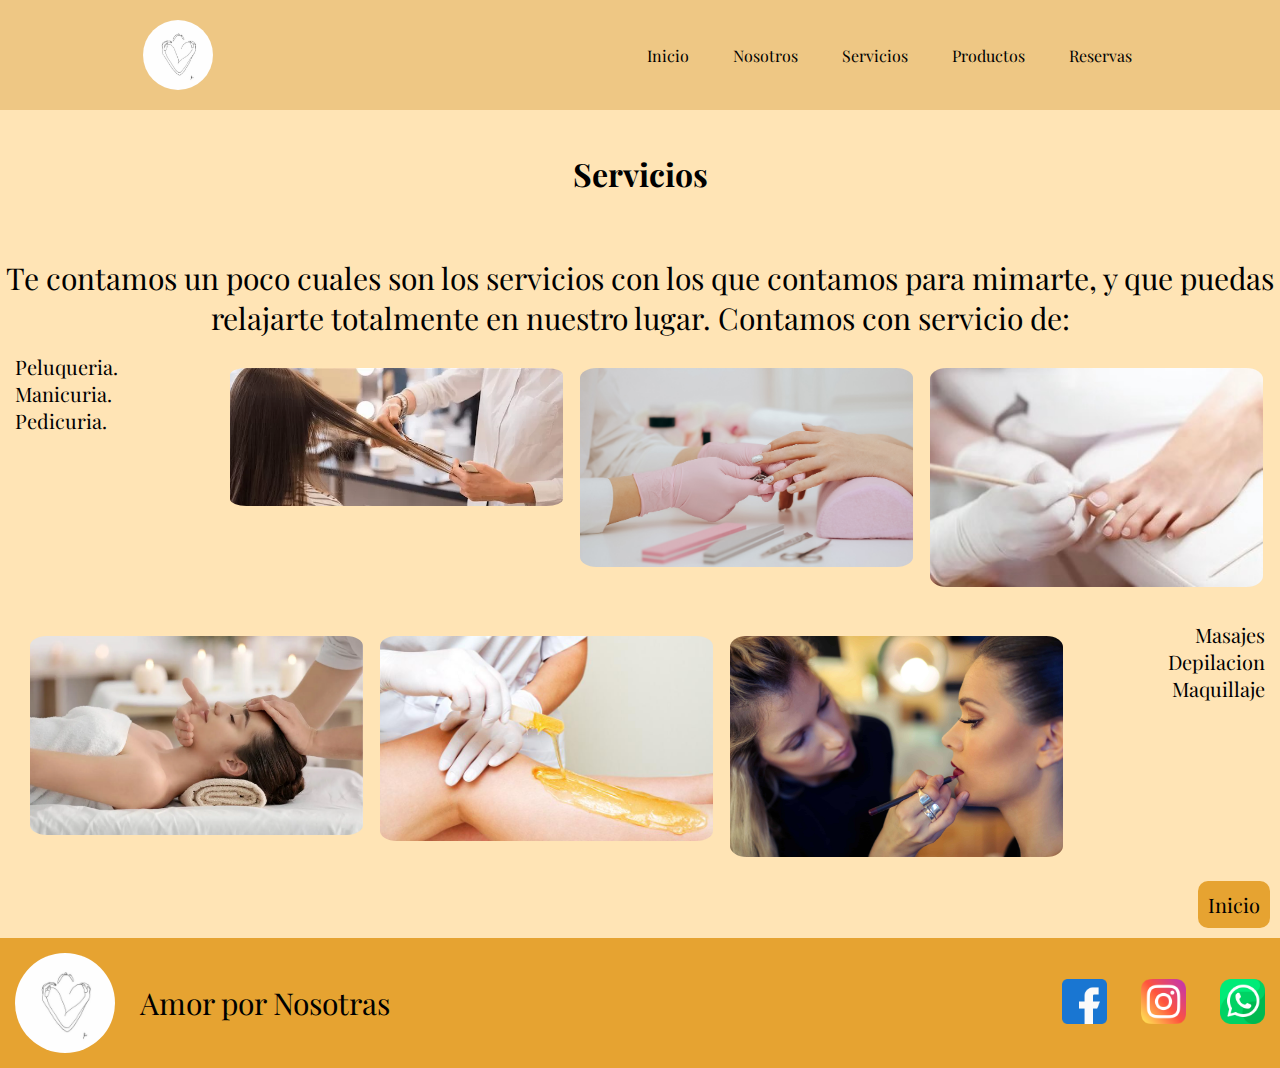
<file: pre-entrega-1/pages/servicios.html>
<!DOCTYPE html>
<html lang="en">

<head>
    <meta charset="UTF-8">
    <meta http-equiv="X-UA-Compatible" content="IE=edge">
    <meta name="viewport" content="width=device-width, initial-scale=1.0">
    <title>Amor por nosotras Servicios</title>
    <link rel="icon" href="../images/images/amor-propio1.jpg">
    <link rel="stylesheet" href="../styles/style.css">
</head>

<body>
    <header class="header">
        <div class="logo">
            <img src="../images/images/amor-propio1.jpg" alt="Logo de la pagina" class="logo-superior">
        </div>
        <nav>
            <ul class="menu">
                <li><a href="../index.html">Inicio</a></li>
                <li><a href="nosotros.html">Nosotros</a></li>
                <li><a href="servicios.html">Servicios</a></li>
                <li><a href="productos.html">Productos</a></li>
                <li><a href="reservas.html">Reservas</a></li>
            </ul>
        </nav>
    </header>
    <br>
    <br>
    <h1>Servicios</h1>
    <br>
    <br>
    <br>
    <div class="servicios">Te contamos un poco cuales son los servicios con los que contamos para mimarte, y que puedas
        relajarte
        totalmente en nuestro lugar. Contamos con servicio de: </div>
    <div class="lista-padre">
        <div class="lista1">
            <ul >
                <li>Peluqueria.</li>
                <li>Manicuria.</li>
                <li>Pedicuria.</li>
            </ul>
        </div>
        <div>
            <img src="../images/images/pelu-serv-1.webp" alt="Servicio de peluqueria">
        </div>
        <div>
            <img src="../images/images/manicura-haciendo-arreglo-de-manos-2.jpg"
                alt="Servicio de manicuria">
        </div>
        <div>
            <img src="../images/images/pedicuria.1.jpg" alt="Servicio de pedicuria">
        </div>
    </div>
    <div class="lista-padre2">
        <div>
            <img src="../images/images/masaje.webp" alt="Servicio de masajes">
        </div>
        <div>
            <img src="../images/images/depilacion.jpg" alt="Servicio de depilacion">
        </div>
        <div>
            <img src="../images/images/maquillaje.jpg" alt="Servicio de maquillaje">
        </div>
        <div class="lista1">
            <ul >
                <li>Masajes</li>
                <li>Depilacion</li>
                <li>Maquillaje</li>
            </ul>
        </div>
    </div>
    <div class="btn1">
        <a class="btn" href="index.html">Inicio</a>
    </div>
    <footer class="pie">
        <div class="caja1">
            <div class="logo">
                <img src="../images/images/amor-propio1.jpg" alt="Logo de la pagina"
                    class="logo-inferior">
                <p class="titulo-inferior">Amor por Nosotras</p>
            </div>
            <div class="redes">
                <span>
                    <img src="../images/images/facebook.png" alt="Facebook" class="fb">
                    <img src="../images/images/instagram.png" alt="Instagram" class="in">
                    <img src="../images/images/whatsapp.png" alt="Whatsapp" class="wpp">
                </span>

            </div>
        </div>
    </footer>
</body>

</html>
</file>
<file: pre-entrega-1/styles/style.css>
@import url('https://fonts.googleapis.com/css2?family=Playfair+Display&display=swap');
*{
    box-sizing: border-box;
    margin: 0;
    padding: 0;
    font-family: 'Playfair Display', serif;
}

body {
    background-color: moccasin;
}

.header {
    background-color: rgb(238, 199, 132);
    display: flex;
    justify-content: space-between;
    align-items: center;
    min-height: 85px;
    padding: 5px 10%;
}

.header .logo img{
    height: 70px;
    width: auto;
} 
.header .menu{
    list-style: none;
}

.header .menu li{
    display: inline-block;
    padding: 0 20px;
}

.header .menu a{
    font-size: 700;
    text-decoration: none;
    color: black;
}

.caja1{
    display: flex;
    justify-content: space-between;
    align-items: center;

}

.header .menu li:hover{
    transform: scale(1.5,1.5);
}

.presentacion {
    width: 90%;
    height: 30%;
    align-items: center;
}

.introduccion {
    font-size: 30px;
    text-align: center;
    margin-bottom: 20px;
}

h1 {
    text-align: center;
}

.pie {
    background-color: rgb(230, 163, 49);
}

.logo-inferior{
    width: 100px;
    border-radius: 100%;
}
.logo{
    display: flex;
    align-items: center;
    gap: 10px;
}

.fb{
    width: 45px;
}

.in {
    width: 45px;
}

.wpp{
    width: 45px;
}

.titulo-inferior{
    font-size: 30px;

}

.logo-superior{
    border-radius: 100%;
}

.btn{
    font-size: 20px;
    margin:10px 10px;
    background-color: rgb(230, 163, 49);
    text-decoration: none;
    padding: 10px;
    border-radius: 10px;
    color: black;
}

.container{
    display: grid;
    grid-gap: 20px;
    grid-template-columns: repeat(2,1fr);

}

.nosotros{
    width: 100%;
}

.item1{
    width: 100%;
    margin: 10px;
    text-align: center;
}
    
.item2{
    width: 100%;
    text-align: center;
    align-items: center;
    justify-content: right;
    font-size: 23px;

}
img{
    width: 95%;
    border-radius: 5%;
    margin: 15px;
}
.div1{
    width: 100%;
    align-items: center;

}
.div2{
    width: 100%;
    justify-content: center;
}

.col{
    display:flex;
    align-items: center;
    justify-content: space-between;
}

.lista-padre{
    display: grid;
    grid-template-columns: 200px 350px 350px 350px;
    margin:15px;
}

.lista1{
    justify-content: center;
    align-items: center;
    font-size: 20px;
}
.lista1 li{
    list-style: none;
}

.servicios{
    font-size: 30px;
    text-align: center;
}

.btn-res{
    background-color: rgb(223, 156, 42) ;
    border-radius: 2%;
}
.lista-padre2{
    display: grid;
    grid-template-columns:350px 350px 350px 200px;
    margin:15px;
    text-align: right;
    list-style: none;
}
.btn1{
    text-align: right;
    margin-bottom: 20px;
}

div.galeria{
    margin: 10px 20px;
    box-shadow: 0 4px 8px 0 rgb(223, 156, 42);
    width: 350px;
    display: inline-block;
}

div.galeria img{
    width: 100%;
    height: auto;
}

div.galeria:hover{
    border: 1px solid black;
    transform: scale(1,1);
}

div.desc{
    text-align: center;
    padding: 10px;
}

@media(max-width: 600px){
    header{
        flex-direction: column;
    }
    nav{
        padding: 10px 0px;
    }
    .div-padre{
        flex-direction: column;
    }
    .div2{
        justify-content: baseline;
        display: block;
    }
    .pie{
        flex-direction: column;
    }
    .logo-inferior{
        display: block;
    }
    .titulo-inferior{
        display: block;
    }
    .fb{
        display: block;
    }
    .in{
        display: block;
    }
    .wpp{
        display: block;
    }
    .logo{
        display: block;
    }
    .container{
        flex-direction:column;
        display: block;
    }
    .lista-padre{
        display: grid;
        grid-template-columns: repeat(2, 1fr);
    }
    .lista-padre2{
        display: grid;
        grid-template-columns: repeat(2,1fr);
    }
    .lista1 li{
        list-style: none;
    }
    
    }
</file>
